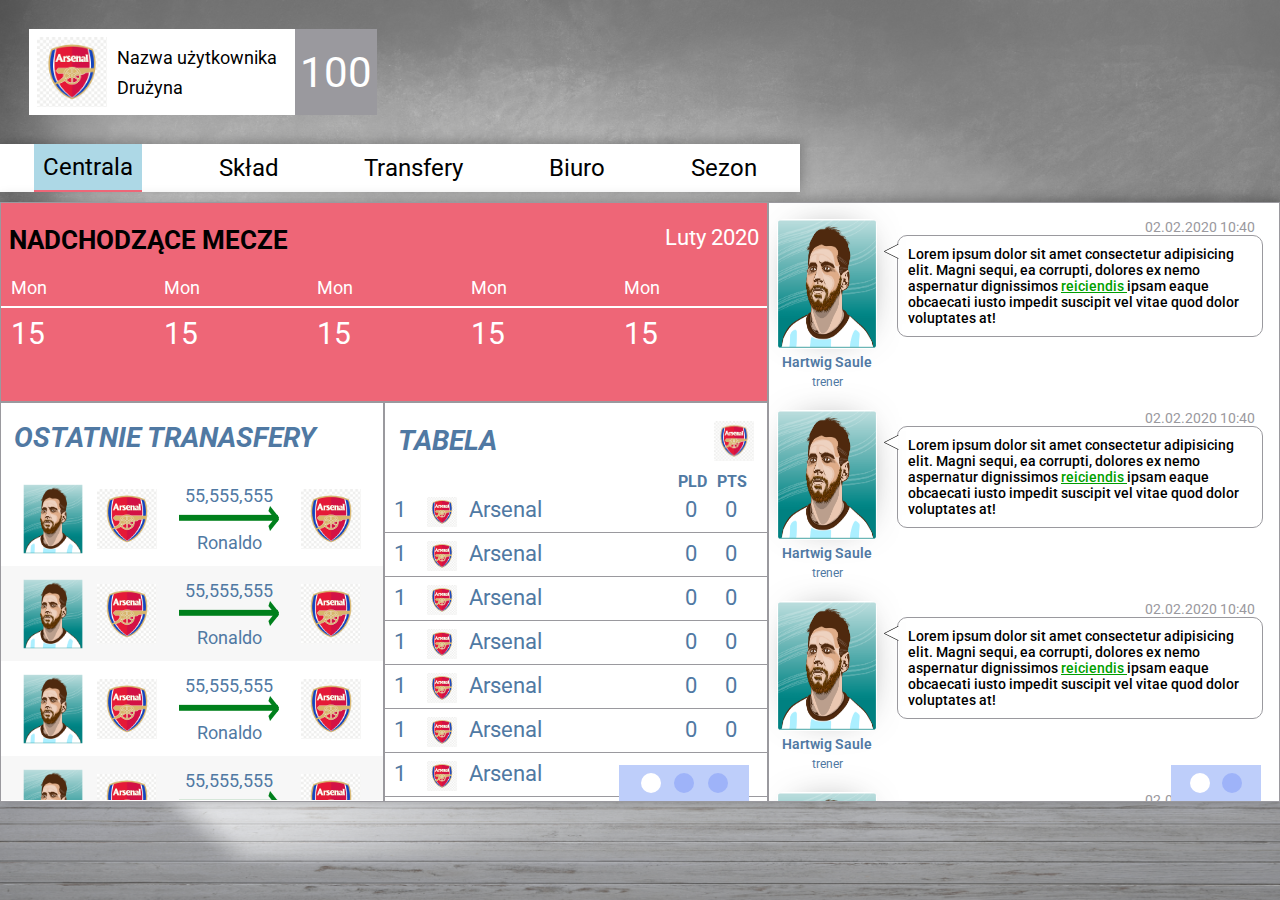
<file: index.html>
<html lang="en">
<head>
    <meta charset="UTF-8">
    <meta name="viewport" content="width=device-width, initial-scale=1.0">

    <link rel="stylesheet" href="./styles/globalStyles.css">
    <link rel="stylesheet" href="./styles/subpage_central.css">
    <link href="https://fonts.googleapis.com/css2?family=Roboto:wght@300;400;500;700;900&display=swap" rel="stylesheet">

    <title>Document</title>
</head>
<body>
    <div class="gray-room-bg central">
        <div class="user-info-wrapper">
            <div class="user-info">
                <div class="user-info__logo">
                    <img src="./images/arsenal.png" alt="herb">
                </div>
                <div class="user-info__team-and-name">
                    <span class="user-name">
                        Nazwa użytkownika
                    </span>
                    <span class="team-name">
                        Drużyna
                    </span>
                </div>
            </div>
            <div class="user-morale">
                100
            </div>
        </div>

        <div class="nav-and-content-wrapper">
            <nav class="main-nav">
                <a class="main-nav__item active" href="#">
                   <span>Centrala</span>
                </a>
                <a class="main-nav__item" href="#">
                    <span>Skład</span> 
                </a>
                <a class="main-nav__item" href="#">
                    <span>Transfery</span>  
                </a>
                <a class="main-nav__item" href="#">
                    <span>Biuro</span>   
                </a>
                <a class="main-nav__item" href="#">
                    <span>Sezon</span>  
                </a>
            </nav>

            <main class="content-block central">
                <section class="content-block__first">
                    <div class="content-block__first-titles">
                        <h2>NADCHODZĄCE MECZE</h2>
                        <h3>Luty 2020</h3>
                    </div>
                    
                    <div class="days-wrapper">
                        <div class="day">
                            <span>
                                Mon
                            </span>
                            <div class="line"></div>
                            <span>
                                15
                            </span>
                        </div>
                        <div class="day">
                            <span>
                                Mon
                            </span>
                            <div class="line"></div>
                            <span>
                                15
                            </span>
                        </div>
                        <div class="day">
                            <span>
                                Mon
                            </span>
                            <div class="line"></div>
                            <span>
                                15
                            </span>
                        </div>
                        <div class="day">
                            <span>
                                Mon
                            </span>
                            <div class="line"></div>
                            <span>
                                15
                            </span>
                        </div>
                        <div class="day">
                            <span>
                                Mon
                            </span>
                            <div class="line"></div>
                            <span>
                                15
                            </span>
                        </div>
                    </div>
                </section>

                <section class="content-block__second">

                  <!-- FLYING MININAV -->
                  <nav class="content-block__nav second">
                    <div id="first" class="flying-nav-central second-section active"></div>
                    <div id="second" class="flying-nav-central second-section"></div>
                </nav>
                <!-------------------->

                <div class="content-block__second-wrapper">

                <div class="content-block__second-first-child">
                    <div class="notification-wrapper">
                        <div class="notification-wrapper__person">
                            <img src="./images/messi.png" alt="">
                            <span class="name">
                                Hartwig Saule
                            </span>
                            <span class="proffesion">
                                    trener
                            </span>
                        </div>
                        <div class="notification-wrapper__message-wrapper">
                                <span class="notification-wrapper__date">
                                    02.02.2020 10:40
                                </span>
                                <div class="notification-wrapper__message">
                                    <img src="./images/real-triangle (1).svg" alt="" class="triangle">


                                    Lorem ipsum dolor sit amet consectetur adipisicing elit. 
                                    Magni sequi, ea corrupti, dolores ex nemo aspernatur 
                                    dignissimos <a href="#"> reiciendis </a>ipsam eaque obcaecati iusto impedit
                                    suscipit vel vitae quod dolor voluptates at!
                                </div>
                        </div>
                    </div>

                    <div class="notification-wrapper">
                        <div class="notification-wrapper__person">
                            <img src="./images/messi.png" alt="">
                            <span class="name">
                                Hartwig Saule
                            </span>
                            <span class="proffesion">
                                trener
                            </span>
                        </div>
                        <div class="notification-wrapper__message-wrapper">
                            <span class="notification-wrapper__date">
                                02.02.2020 10:40
                            </span>
                            <div class="notification-wrapper__message">
                                <img src="./images/real-triangle (1).svg" alt="" class="triangle">


                                Lorem ipsum dolor sit amet consectetur adipisicing elit. 
                                Magni sequi, ea corrupti, dolores ex nemo aspernatur 
                                dignissimos <a href="#"> reiciendis </a>ipsam eaque obcaecati iusto impedit
                                suscipit vel vitae quod dolor voluptates at!
                            </div>
                        </div>
                    </div>

                    <div class="notification-wrapper">
                        <div class="notification-wrapper__person">
                            <img src="./images/messi.png" alt="">
                            <span class="name">
                                Hartwig Saule
                            </span>
                            <span class="proffesion">
                                trener
                            </span>
                        </div>
                        <div class="notification-wrapper__message-wrapper">
                            <span class="notification-wrapper__date">
                                02.02.2020 10:40
                            </span>
                            <div class="notification-wrapper__message">
                                <img src="./images/real-triangle (1).svg" alt="" class="triangle">


                                Lorem ipsum dolor sit amet consectetur adipisicing elit. 
                                Magni sequi, ea corrupti, dolores ex nemo aspernatur 
                                dignissimos <a href="#"> reiciendis </a>ipsam eaque obcaecati iusto impedit
                                suscipit vel vitae quod dolor voluptates at!
                            </div>
                        </div>
                    </div>

                    <div class="notification-wrapper">
                        <div class="notification-wrapper__person">
                            <img src="./images/messi.png" alt="">
                            <span class="name">
                                Hartwig Saule
                            </span>
                            <span class="proffesion">
                                trener
                            </span>
                        </div>
                        <div class="notification-wrapper__message-wrapper">
                            <span class="notification-wrapper__date">
                                02.02.2020 10:40
                            </span>
                            <div class="notification-wrapper__message">
                                <img src="./images/real-triangle (1).svg" alt="" class="triangle">


                                Lorem ipsum dolor sit amet consectetur adipisicing elit. 
                                Magni sequi, ea corrupti, dolores ex nemo aspernatur 
                                dignissimos <a href="#"> reiciendis </a>ipsam eaque obcaecati iusto impedit
                                suscipit vel vitae quod dolor voluptates at!
                            </div>
                        </div>
                    </div>
                    </div> 
                    <div class="content-block__second-second-child">
                        <h1>ELEMENT W BUDOWIE</h1>
                    </div>
                </div>
                </section>

                <section class="content-block__third">           
                    <i><h2>OSTATNIE TRANASFERY</h2></i>

                    <div class="last-transfers-wrapper"> 
                        <div class="last-transfer">
                            <div class="last-transfer__footballer">
                                <img src="./images/messi.png" alt="">
                            </div>
                            <div class="last-transfer__logo">
                                <img src="./images/arsenal.png" alt="">
                            </div>
                            <div class="last-transfer__price-and-surname">
                                <span>55,555,555</span>
                                <img src="./images/arrow.svg" alt="">
                                <span>Ronaldo</span>
                            </div>
                            <div class="last-transfer__logo">
                                <img src="./images/arsenal.png" alt="">
                            </div>
                        </div>

                        <div class="last-transfer">
                            <div class="last-transfer__footballer">
                                <img src="./images/messi.png" alt="">
                            </div>
                            <div class="last-transfer__logo">
                                <img src="./images/arsenal.png" alt="">
                            </div>
                            <div class="last-transfer__price-and-surname">
                                <span>55,555,555</span>
                                <img src="./images/arrow.svg" alt="">
                                <span>Ronaldo</span>
                            </div>
                            <div class="last-transfer__logo">
                                <img src="./images/arsenal.png" alt="">
                            </div>
                        </div>

                        <div class="last-transfer">
                            <div class="last-transfer__footballer">
                                <img src="./images/messi.png" alt="">
                            </div>
                            <div class="last-transfer__logo">
                                <img src="./images/arsenal.png" alt="">
                            </div>
                            <div class="last-transfer__price-and-surname">
                                <span>55,555,555</span>
                                <img src="./images/arrow.svg" alt="">
                                <span>Ronaldo</span>
                            </div>
                            <div class="last-transfer__logo">
                                <img src="./images/arsenal.png" alt="">
                            </div>
                        </div>

                        <div class="last-transfer">
                            <div class="last-transfer__footballer">
                                <img src="./images/messi.png" alt="">
                            </div>
                            <div class="last-transfer__logo">
                                <img src="./images/arsenal.png" alt="">
                            </div>
                            <div class="last-transfer__price-and-surname">
                                <span>55,555,555</span>
                                <img src="./images/arrow.svg" alt="">
                                <span>Ronaldo</span>
                            </div>
                            <div class="last-transfer__logo">
                                <img src="./images/arsenal.png" alt="">
                            </div>
                        </div>
                        <div class="last-transfer">
                            <div class="last-transfer__footballer">
                                <img src="./images/messi.png" alt="">
                            </div>
                            <div class="last-transfer__logo">
                                <img src="./images/arsenal.png" alt="">
                            </div>
                            <div class="last-transfer__price-and-surname">
                                <span>55,555,555</span>
                                <img src="./images/arrow.svg" alt="">
                                <span>Ronaldo</span>
                            </div>
                            <div class="last-transfer__logo">
                                <img src="./images/arsenal.png" alt="">
                            </div>
                        </div>
                        <div class="last-transfer">
                            <div class="last-transfer__footballer">
                                <img src="./images/messi.png" alt="">
                            </div>
                            <div class="last-transfer__logo">
                                <img src="./images/arsenal.png" alt="">
                            </div>
                            <div class="last-transfer__price-and-surname">
                                <span>55,555,555</span>
                                <img src="./images/arrow.svg" alt="">
                                <span>Ronaldo</span>
                            </div>
                            <div class="last-transfer__logo">
                                <img src="./images/arsenal.png" alt="">
                            </div>
                        </div>
                    </div>
                </section>

                <section class="content-block__fourth">

                    <!-- FLYING MININAV -->
                    <nav class="content-block__nav fourth">
                        <div id="first" class="flying-nav-central fourth-section active"></div>
                        <div id="second" class="flying-nav-central fourth-section"></div>
                        <div id="third" class="flying-nav-central fourth-section"></div>
                    </nav>
                    <!-------------------->

                    <div class="content-block__fourth-wrapper">

                        <div class="content-block__fourth-first-child">  

                            <div class="content-block__fourth-title-and-logo">
                                
                                <i><h2>TABELA</h2></i>
                                <img src="./images/arsenal.png" alt="">
                            </div>
                            <div class="content-block__fourth-pld-pts">
                                <span>PLD</span>
                                <span>PTS</span>
                            </div>
                            <div class="table teams">
                                <div class="table__element teams">
                                    <span class="table__element-numeration">
                                        1
                                    </span>
                                    <div class="table__element-team">
                                        <img src="./images/arsenal.png" alt="">
                                        <span>Arsenal</span>
                                    </div>
                                    <span class="table__element-pld">
                                        0
                                    </span>
                                    <span class="table__element-pts">
                                        0
                                    </span>
                                </div>

                                <div class="table__element teams">
                                    <span class="table__element-numeration">
                                        1
                                    </span>
                                    <div class="table__element-team">
                                        <img src="./images/arsenal.png" alt="">
                                        <span>Arsenal</span>
                                    </div>
                                    <span class="table__element-pld">
                                        0
                                    </span>
                                    <span class="table__element-pts">
                                        0
                                    </span> 
                                </div>

                                <div class="table__element teams">
                                    <span class="table__element-numeration">
                                        1
                                    </span>
                                    <div class="table__element-team">
                                        <img src="./images/arsenal.png" alt="">
                                        <span>Arsenal</span>
                                    </div>
                                    <span class="table__element-pld">
                                        0
                                    </span>
                                    <span class="table__element-pts">
                                        0
                                    </span>
                                </div>

                                <div class="table__element teams" >
                                    <span class="table__element-numeration">
                                        1
                                    </span>
                                    <div class="table__element-team">
                                        <img src="./images/arsenal.png" alt="">
                                        <span>Arsenal</span>
                                    </div>
                                    <span class="table__element-pld">
                                        0
                                    </span>
                                    <span class="table__element-pts">
                                        0
                                    </span>
                                </div>

                                <div class="table__element teams">
                                    <span class="table__element-numeration">
                                        1
                                    </span>
                                    <div class="table__element-team">
                                        <img src="./images/arsenal.png" alt="">
                                        <span>Arsenal</span>
                                    </div>
                                    <span class="table__element-pld">
                                        0
                                    </span>
                                    <span class="table__element-pts">
                                        0
                                    </span>
                                </div>

                                <div class="table__element teams">
                                    <span class="table__element-numeration">
                                        1
                                    </span>
                                    <div class="table__element-team">
                                        <img src="./images/arsenal.png" alt="">
                                        <span>Arsenal</span>
                                    </div>
                                    <span class="table__element-pld">
                                        0
                                    </span>
                                    <span class="table__element-pts">
                                        0
                                    </span>
                                </div>

                                <div class="table__element teams">
                                    <span class="table__element-numeration">
                                        1
                                    </span>
                                    <div class="table__element-team">
                                        <img src="./images/arsenal.png" alt="">
                                        <span>Arsenal</span>
                                    </div>
                                    <span class="table__element-pld">
                                        0
                                    </span>
                                    <span class="table__element-pts">
                                        0
                                    </span>
                                </div>

                                <div class="table__element teams">
                                    <span class="table__element-numeration">
                                        1
                                    </span>
                                    <div class="table__element-team">
                                        <img src="./images/arsenal.png" alt="">
                                        <span>Arsenal</span>
                                    </div>
                                    <span class="table__element-pld">
                                        0
                                    </span>
                                    <span class="table__element-pts">
                                        0
                                    </span>
                                </div>

                                <div class="table__element teams">
                                    <span class="table__element-numeration">
                                        1
                                    </span>
                                    <div class="table__element-team">
                                        <img src="./images/arsenal.png" alt="">
                                        <span>Arsenal</span>
                                    </div>
                                    <span class="table__element-pld">
                                        0
                                    </span>
                                    <span class="table__element-pts">
                                        0
                                    </span>
                                </div>

                                <div class="table__element teams">
                                    <span class="table__element-numeration">
                                        1
                                    </span>
                                    <div class="table__element-team">
                                        <img src="./images/arsenal.png" alt="">
                                        <span>Arsenal</span>
                                    </div>
                                    <span class="table__element-pld">
                                        0
                                    </span>
                                    <span class="table__element-pts">
                                        0
                                    </span>
                                </div>
                            </div>
                        </div>
                    
                        <div class="content-block__fourth-second-child ">
                            <i><h2>NAJWIĘCEJ BRAMEK</h2></i>

                            <div class="table goals">
                                <div class="table__element goals">
                                    <span class="table__element-numeration">
                                        1.
                                    </span>
                            
                                        <span>Arsenal</span>
                                   
                                    <span class="table__element-pld goals">
                                        15
                                    </span>
                                </div>
                                <div class="table__element goals">
                                    <span class="table__element-numeration">
                                        1.
                                    </span>
                            
                                        <span>Arsenal</span>
                                   
                                    <span class="table__element-pld goals">
                                        15
                                    </span>
                                </div>
                                <div class="table__element goals">
                                    <span class="table__element-numeration">
                                        1.
                                    </span>
                            
                                        <span>Arsenal</span>
                                   
                                    <span class="table__element-pld goals">
                                        15
                                    </span>
                                </div>
                                <div class="table__element goals">
                                    <span class="table__element-numeration">
                                        1.
                                    </span>
                            
                                        <span>Arsenal</span>
                                   
                                    <span class="table__element-pld goals">
                                        15
                                    </span>
                                </div>
                                <div class="table__element goals">
                                    <span class="table__element-numeration">
                                        1.
                                    </span>
                            
                                        <span>Arsenal</span>
                                   
                                    <span class="table__element-pld goals">
                                        15
                                    </span>
                                </div>
                                <div class="table__element goals">
                                    <span class="table__element-numeration">
                                        1.
                                    </span>
                            
                                        <span>Arsenal</span>
                                   
                                    <span class="table__element-pld goals">
                                        15
                                    </span>
                                </div>
                                <div class="table__element goals">
                                    <span class="table__element-numeration">
                                        1.
                                    </span>
                            
                                        <span>Arsenal</span>
                                   
                                    <span class="table__element-pld goals">
                                        15
                                    </span>
                                </div>
                                <div class="table__element goals">
                                    <span class="table__element-numeration">
                                        1.
                                    </span>
                            
                                        <span>Arsenal</span>
                                   
                                    <span class="table__element-pld goals">
                                        15
                                    </span>
                                </div>
                                <div class="table__element goals">
                                    <span class="table__element-numeration">
                                        1.
                                    </span>
                            
                                        <span>Arsenal</span>
                                   
                                    <span class="table__element-pld goals">
                                        15
                                    </span>
                                </div>
                                <div class="table__element goals">
                                    <span class="table__element-numeration">
                                        1.
                                    </span>
                            
                                        <span>Arsenal</span>
                                   
                                    <span class="table__element-pld goals">
                                        15
                                    </span>
                                </div>
                                <div class="table__element goals">
                                    <span class="table__element-numeration">
                                        1.
                                    </span>
                            
                                        <span>Arsenal</span>
                                   
                                    <span class="table__element-pld goals">
                                        15
                                    </span>
                                </div>
                            </div>
                        </div> 
                        <div class="content-block__fourth-third-child ">
                            <i><h2>NAJWIĘCEJ ASYST</h2></i>
                            <div class="table__element goals">
                                <span class="table__element-numeration">
                                    1.
                                </span>
                        
                                    <span>Arsenal</span>
                               
                                <span class="table__element-pld goals">
                                    15
                                </span>
                            </div>
                            <div class="table__element goals">
                                <span class="table__element-numeration">
                                    1.
                                </span>
                        
                                    <span>Arsenal</span>
                               
                                <span class="table__element-pld goals">
                                    15
                                </span>
                            </div>
                        </div>
                    </div>

                    </div>
                    </section>
                </section>
            </main>
        </div>
        
    </div>

    <script src="./scripts/subpage_central.js"></script>
</body>
</html>
</file>
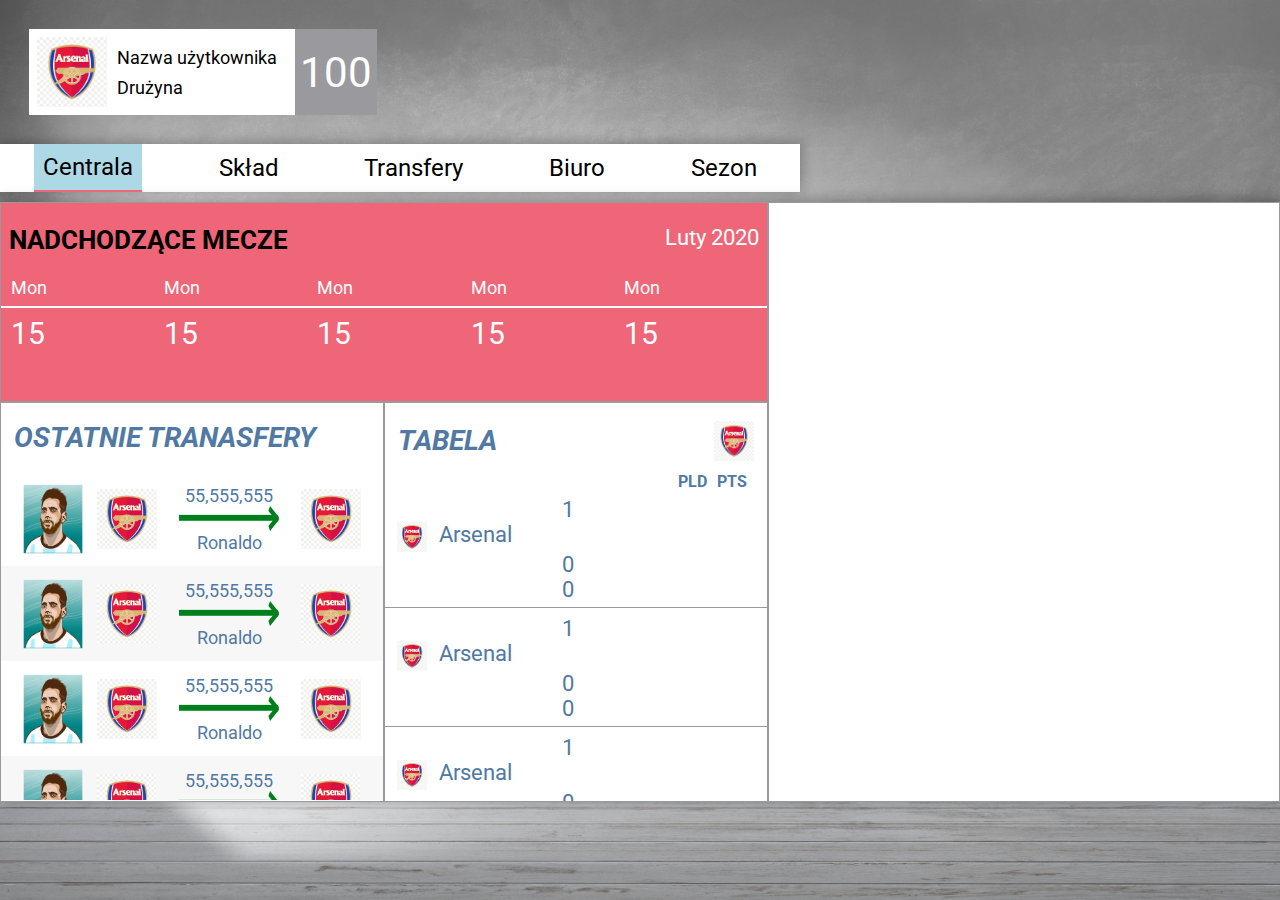
<file: central.html>
<html lang="en">
<head>
    <meta charset="UTF-8">
    <meta name="viewport" content="width=device-width, initial-scale=1.0">

    <link rel="stylesheet" href="./styles/globalStyles.css">
    <link rel="stylesheet" href="./styles/subpage_central.css">
    <link href="https://fonts.googleapis.com/css2?family=Roboto:wght@300;400;500;700;900&display=swap" rel="stylesheet">

    <title>Document</title>
</head>
<body>
    <div class="gray-room-bg">
        <div class="user-info-wrapper">
            <div class="user-info">
                <div class="user-info__logo">
                    <img src="./images/arsenal.png" alt="herb">
                </div>
                <div class="user-info__team-and-name">
                    <span class="user-name">
                        Nazwa użytkownika
                    </span>
                    <span class="team-name">
                        Drużyna
                    </span>
                </div>
            </div>
            <div class="user-morale">
                100
            </div>
        </div>

        <div class="nav-and-content-wrapper">
            <nav class="main-nav">
                <a class="main-nav__item active" href="#">
                   <span>Centrala</span>
                </a>
                <a class="main-nav__item" href="#">
                    <span>Skład</span> 
                </a>
                <a class="main-nav__item" href="#">
                    <span>Transfery</span>  
                </a>
                <a class="main-nav__item" href="#">
                    <span>Biuro</span>   
                </a>
                <a class="main-nav__item" href="#">
                    <span>Sezon</span>  
                </a>
            </nav>

            <main class="content-block central">
                <section class="content-block__first">
                    <div class="content-block__first-titles">
                        <h2>NADCHODZĄCE MECZE</h2>
                        <h3>Luty 2020</h3>
                    </div>
                    
                    <div class="days-wrapper">
                        <div class="day">
                            <span>
                                Mon
                            </span>
                            <div class="line"></div>
                            <span>
                                15
                            </span>
                        </div>
                        <div class="day">
                            <span>
                                Mon
                            </span>
                            <div class="line"></div>
                            <span>
                                15
                            </span>
                        </div>
                        <div class="day">
                            <span>
                                Mon
                            </span>
                            <div class="line"></div>
                            <span>
                                15
                            </span>
                        </div>
                        <div class="day">
                            <span>
                                Mon
                            </span>
                            <div class="line"></div>
                            <span>
                                15
                            </span>
                        </div>
                        <div class="day">
                            <span>
                                Mon
                            </span>
                            <div class="line"></div>
                            <span>
                                15
                            </span>
                        </div>
                    </div>
                </section>

                <section class="content-block__second">
                   
                </section>

                <section class="content-block__third">           
                    <i><h2>OSTATNIE TRANASFERY</h2></i>

                    <div class="last-transfers-wrapper"> 
                        <div class="last-transfer">
                            <div class="last-transfer__footballer">
                                <img src="./images/messi.png" alt="">
                            </div>
                            <div class="last-transfer__logo">
                                <img src="./images/arsenal.png" alt="">
                            </div>
                            <div class="last-transfer__price-and-surname">
                                <span>55,555,555</span>
                                <img src="./images/arrow.svg" alt="">
                                <span>Ronaldo</span>
                            </div>
                            <div class="last-transfer__logo">
                                <img src="./images/arsenal.png" alt="">
                            </div>
                        </div>

                        <div class="last-transfer">
                            <div class="last-transfer__footballer">
                                <img src="./images/messi.png" alt="">
                            </div>
                            <div class="last-transfer__logo">
                                <img src="./images/arsenal.png" alt="">
                            </div>
                            <div class="last-transfer__price-and-surname">
                                <span>55,555,555</span>
                                <img src="./images/arrow.svg" alt="">
                                <span>Ronaldo</span>
                            </div>
                            <div class="last-transfer__logo">
                                <img src="./images/arsenal.png" alt="">
                            </div>
                        </div>

                        <div class="last-transfer">
                            <div class="last-transfer__footballer">
                                <img src="./images/messi.png" alt="">
                            </div>
                            <div class="last-transfer__logo">
                                <img src="./images/arsenal.png" alt="">
                            </div>
                            <div class="last-transfer__price-and-surname">
                                <span>55,555,555</span>
                                <img src="./images/arrow.svg" alt="">
                                <span>Ronaldo</span>
                            </div>
                            <div class="last-transfer__logo">
                                <img src="./images/arsenal.png" alt="">
                            </div>
                        </div>

                        <div class="last-transfer">
                            <div class="last-transfer__footballer">
                                <img src="./images/messi.png" alt="">
                            </div>
                            <div class="last-transfer__logo">
                                <img src="./images/arsenal.png" alt="">
                            </div>
                            <div class="last-transfer__price-and-surname">
                                <span>55,555,555</span>
                                <img src="./images/arrow.svg" alt="">
                                <span>Ronaldo</span>
                            </div>
                            <div class="last-transfer__logo">
                                <img src="./images/arsenal.png" alt="">
                            </div>
                        </div>
                        <div class="last-transfer">
                            <div class="last-transfer__footballer">
                                <img src="./images/messi.png" alt="">
                            </div>
                            <div class="last-transfer__logo">
                                <img src="./images/arsenal.png" alt="">
                            </div>
                            <div class="last-transfer__price-and-surname">
                                <span>55,555,555</span>
                                <img src="./images/arrow.svg" alt="">
                                <span>Ronaldo</span>
                            </div>
                            <div class="last-transfer__logo">
                                <img src="./images/arsenal.png" alt="">
                            </div>
                        </div>
                        <div class="last-transfer">
                            <div class="last-transfer__footballer">
                                <img src="./images/messi.png" alt="">
                            </div>
                            <div class="last-transfer__logo">
                                <img src="./images/arsenal.png" alt="">
                            </div>
                            <div class="last-transfer__price-and-surname">
                                <span>55,555,555</span>
                                <img src="./images/arrow.svg" alt="">
                                <span>Ronaldo</span>
                            </div>
                            <div class="last-transfer__logo">
                                <img src="./images/arsenal.png" alt="">
                            </div>
                        </div>
                    </div>
                </section>

                <section class="content-block__fourth">
                    <div class="content-block__fourth-title-and-logo">
                        <i><h2>TABELA</h2></i>
                        <img src="./images/arsenal.png" alt="">
                    </div>
                    <div class="content-block__fourth-pld-pts">
                        <span>PLD</span>
                        <span>PTS</span>
                    </div>
                    <div class="table">
                        <div class="table__element">
                            <span class="table__element-numeration">
                                1
                            </span>
                            <div class="table__element-team">
                                <img src="./images/arsenal.png" alt="">
                                <span>Arsenal</span>
                            </div>
                            <span class="table__element-pld">
                                0
                            </span>
                            <span class="table__element-pts">
                                0
                            </span>
                        </div>

                        <div class="table__element">
                            <span class="table__element-numeration">
                                1
                            </span>
                            <div class="table__element-team">
                                <img src="./images/arsenal.png" alt="">
                                <span>Arsenal</span>
                            </div>
                            <span class="table__element-pld">
                                0
                            </span>
                            <span class="table__element-pts">
                                0
                            </span>
                        </div>

                        <div class="table__element">
                            <span class="table__element-numeration">
                                1
                            </span>
                            <div class="table__element-team">
                                <img src="./images/arsenal.png" alt="">
                                <span>Arsenal</span>
                            </div>
                            <span class="table__element-pld">
                                0
                            </span>
                            <span class="table__element-pts">
                                0
                            </span>
                        </div>

                        <div class="table__element">
                            <span class="table__element-numeration">
                                1
                            </span>
                            <div class="table__element-team">
                                <img src="./images/arsenal.png" alt="">
                                <span>Arsenal</span>
                            </div>
                            <span class="table__element-pld">
                                0
                            </span>
                            <span class="table__element-pts">
                                0
                            </span>
                        </div>

                        <div class="table__element">
                            <span class="table__element-numeration">
                                1
                            </span>
                            <div class="table__element-team">
                                <img src="./images/arsenal.png" alt="">
                                <span>Arsenal</span>
                            </div>
                            <span class="table__element-pld">
                                0
                            </span>
                            <span class="table__element-pts">
                                0
                            </span>
                        </div>

                        <div class="table__element">
                            <span class="table__element-numeration">
                                1
                            </span>
                            <div class="table__element-team">
                                <img src="./images/arsenal.png" alt="">
                                <span>Arsenal</span>
                            </div>
                            <span class="table__element-pld">
                                0
                            </span>
                            <span class="table__element-pts">
                                0
                            </span>
                        </div>

                        <div class="table__element">
                            <span class="table__element-numeration">
                                1
                            </span>
                            <div class="table__element-team">
                                <img src="./images/arsenal.png" alt="">
                                <span>Arsenal</span>
                            </div>
                            <span class="table__element-pld">
                                0
                            </span>
                            <span class="table__element-pts">
                                0
                            </span>
                        </div>

                        <div class="table__element">
                            <span class="table__element-numeration">
                                1
                            </span>
                            <div class="table__element-team">
                                <img src="./images/arsenal.png" alt="">
                                <span>Arsenal</span>
                            </div>
                            <span class="table__element-pld">
                                0
                            </span>
                            <span class="table__element-pts">
                                0
                            </span>
                        </div>

                        <div class="table__element">
                            <span class="table__element-numeration">
                                1
                            </span>
                            <div class="table__element-team">
                                <img src="./images/arsenal.png" alt="">
                                <span>Arsenal</span>
                            </div>
                            <span class="table__element-pld">
                                0
                            </span>
                            <span class="table__element-pts">
                                0
                            </span>
                        </div>

                        <div class="table__element">
                            <span class="table__element-numeration">
                                1
                            </span>
                            <div class="table__element-team">
                                <img src="./images/arsenal.png" alt="">
                                <span>Arsenal</span>
                            </div>
                            <span class="table__element-pld">
                                0
                            </span>
                            <span class="table__element-pts">
                                0
                            </span>
                        </div>
                    </div>
                    
                </section>
            </main>
        </div>
        
    </div>
</body>
</html>
</file>
<file: styles/globalStyles.css>
*, *::after, *::before {
  -webkit-box-sizing: border-box;
          box-sizing: border-box;
}

body {
  margin: 0;
  font-family: 'Roboto', sans-serif;
}

.gray-room-bg {
  min-height: 100vh;
  width: 100%;
  background-image: url("../images/grayRoom.png");
  background-repeat: no-repeat;
  background-size: 100% 100%;
}

.user-info-wrapper {
  padding: calc(1.5vw + 10px);
  display: -webkit-box;
  display: -ms-flexbox;
  display: flex;
}

.user-info {
  display: -webkit-box;
  display: -ms-flexbox;
  display: flex;
  background-color: #FFFFFF;
  padding: 8px;
}

.user-info__logo img {
  width: 70px;
  height: 70px;
}

.user-info__team-and-name {
  font-size: 18px;
  padding: 0 10px;
  display: -webkit-box;
  display: -ms-flexbox;
  display: flex;
  -webkit-box-orient: vertical;
  -webkit-box-direction: normal;
      -ms-flex-direction: column;
          flex-direction: column;
  -webkit-box-pack: space-evenly;
      -ms-flex-pack: space-evenly;
          justify-content: space-evenly;
  -webkit-box-align: start;
      -ms-flex-align: start;
          align-items: flex-start;
}

.user-morale {
  display: -webkit-box;
  display: -ms-flexbox;
  display: flex;
  -webkit-box-pack: center;
      -ms-flex-pack: center;
          justify-content: center;
  padding: 0 5px;
  -webkit-box-align: center;
      -ms-flex-align: center;
          align-items: center;
  font-size: 2.6rem;
  background-color: #9A999E;
  color: #FFFFFF;
}

.nav-and-content-wrapper {
  width: 100%;
  max-width: 1400px;
  margin: 0 auto;
}

.main-nav {
  margin-bottom: 10px;
  background-color: #FFFFFF;
  max-width: 800px;
  display: -webkit-box;
  display: -ms-flexbox;
  display: flex;
  -ms-flex-pack: distribute;
      justify-content: space-around;
  -webkit-box-align: center;
      -ms-flex-align: center;
          align-items: center;
  -webkit-box-shadow: 1px -2px 13px 0px rgba(0, 0, 0, 0.31);
  box-shadow: 1px -2px 13px 0px rgba(0, 0, 0, 0.31);
}

.main-nav__item {
  text-decoration: none;
  color: #000000;
  font-size: 24px;
  padding: 9px;
  display: block;
}

.main-nav__item span {
  display: block;
  -webkit-transition: -webkit-transform .3s ease-in-out;
  transition: -webkit-transform .3s ease-in-out;
  transition: transform .3s ease-in-out;
  transition: transform .3s ease-in-out, -webkit-transform .3s ease-in-out;
}

.main-nav__item:hover span {
  -webkit-transform: translateY(-5px);
          transform: translateY(-5px);
}

.main-nav__item.active {
  background-color: lightblue;
  border-bottom: 2px solid #EE6677;
}

.main-nav__item.active:hover span {
  -webkit-transform: translateY(0);
          transform: translateY(0);
}

.content-block {
  height: 600px;
  -webkit-box-shadow: 1px -2px 13px 0px rgba(0, 0, 0, 0.31);
  box-shadow: 1px -2px 13px 0px rgba(0, 0, 0, 0.31);
}
/*# sourceMappingURL=globalStyles.css.map */
</file>
<file: styles/subpage_central.css>
.gray-room-bg.central {
  padding-bottom: 60px;
}

.content-block.central {
  display: -ms-grid;
  display: grid;
  -ms-grid-columns: (10%)[10];
      grid-template-columns: repeat(10, 10%);
  -ms-grid-rows: (33.33333%)[3];
      grid-template-rows: repeat(3, 33.33333%);
}

.content-block__nav {
  position: absolute;
  bottom: 0;
  right: 18px;
  background-color: #BECEFA;
  display: -webkit-box;
  display: -ms-flexbox;
  display: flex;
  -webkit-box-pack: space-evenly;
      -ms-flex-pack: space-evenly;
          justify-content: space-evenly;
  padding: 8px;
  -webkit-box-align: center;
      -ms-flex-align: center;
          align-items: center;
  z-index: 5;
}

.content-block__nav div {
  cursor: pointer;
  width: 20px;
  height: 20px;
  border-radius: 50%;
  background-color: #9EB3F9;
  -webkit-transition: background-color .3s ease-in-out;
  transition: background-color .3s ease-in-out;
}

.content-block__nav div:hover {
  background-color: #6e8df6;
}

.content-block__nav div.active {
  cursor: initial;
  background-color: white;
}

.content-block__nav div.active:hover {
  background-color: white;
}

.content-block__nav.fourth {
  width: 130px;
}

.content-block__nav.second {
  width: 90px;
}

.content-block__first {
  -ms-grid-row: 1;
  -ms-grid-row-span: 1;
  -ms-grid-column: 1;
  -ms-grid-column-span: 6;
  grid-area: 1/1/2/7;
  background-color: #EE6677;
  border: 1px solid #9A999E;
}

.content-block__first-titles {
  display: -webkit-box;
  display: -ms-flexbox;
  display: flex;
  -webkit-box-pack: justify;
      -ms-flex-pack: justify;
          justify-content: space-between;
}

.content-block__first-titles h2 {
  font-size: 26px;
  padding: 0 0 0 8px;
}

.content-block__first-titles h3 {
  color: #FFFFFF;
  font-weight: 400;
  font-size: 22px;
  padding: 0 8px 0 0;
}

.content-block__second {
  -ms-grid-row: 1;
  -ms-grid-row-span: 3;
  -ms-grid-column: 7;
  -ms-grid-column-span: 4;
  grid-area: 1/7/4/11;
  background-color: #FFFFFF;
  color: #5079A3;
  border: 1px solid #9A999E;
  overflow: hidden;
  padding-bottom: 30px;
  position: relative;
}

.content-block__second-wrapper {
  display: -webkit-box;
  display: -ms-flexbox;
  display: flex;
  height: 100%;
  -ms-flex-wrap: nowrap;
      flex-wrap: nowrap;
  -webkit-box-orient: vertical;
  -webkit-box-direction: normal;
      -ms-flex-direction: column;
          flex-direction: column;
  -webkit-transition: -webkit-transform .6s ease-in-out;
  transition: -webkit-transform .6s ease-in-out;
  transition: transform .6s ease-in-out;
  transition: transform .6s ease-in-out, -webkit-transform .6s ease-in-out;
}

.content-block__second-first-child {
  position: absolute;
  width: 100%;
  height: 100%;
  overflow: auto;
}

.content-block__second-second-child {
  position: absolute;
  top: 0;
  left: 100%;
  height: 100%;
  width: 100%;
  background-color: lightblue;
}

.content-block__third {
  -ms-grid-row: 2;
  -ms-grid-row-span: 2;
  -ms-grid-column: 1;
  -ms-grid-column-span: 3;
  grid-area: 2/1/4/4;
  background-color: #FFFFFF;
  color: #5079A3;
  border: 1px solid #9A999E;
}

.content-block__third h2 {
  text-align: left;
  margin: 0;
  padding: 17.45px 1vw;
  font-size: 28px;
}

.content-block__fourth {
  -ms-grid-row: 2;
  -ms-grid-row-span: 2;
  -ms-grid-column: 4;
  -ms-grid-column-span: 3;
  grid-area: 2/4/4/7;
  background-color: #FFFFFF;
  border: 1px solid #9A999E;
  color: #5079A3;
  position: relative;
  overflow: hidden;
}

.content-block__fourth-wrapper {
  display: -webkit-box;
  display: -ms-flexbox;
  display: flex;
  height: 100%;
  -ms-flex-wrap: nowrap;
      flex-wrap: nowrap;
  -webkit-box-orient: vertical;
  -webkit-box-direction: normal;
      -ms-flex-direction: column;
          flex-direction: column;
  -webkit-transition: -webkit-transform .6s ease-in-out;
  transition: -webkit-transform .6s ease-in-out;
  transition: transform .6s ease-in-out;
  transition: transform .6s ease-in-out, -webkit-transform .6s ease-in-out;
}

.content-block__fourth-first-child {
  position: absolute;
  width: 100%;
  height: 100%;
}

.content-block__fourth-second-child {
  position: absolute;
  top: 0;
  left: 100%;
  height: 100%;
  width: 100%;
}

.content-block__fourth-second-child h2 {
  font-size: 28px;
  margin: 0;
  padding: 17.45px 1vw 20.45px;
}

.content-block__fourth-third-child {
  position: absolute;
  top: 0;
  left: 200%;
  height: 100%;
  width: 100%;
}

.content-block__fourth-third-child h2 {
  font-size: 28px;
  margin: 0;
  padding: 17.45px 1vw 20.45px;
}

.content-block__fourth-title-and-logo {
  display: -webkit-box;
  display: -ms-flexbox;
  display: flex;
  -webkit-box-pack: justify;
      -ms-flex-pack: justify;
          justify-content: space-between;
  -webkit-box-align: center;
      -ms-flex-align: center;
          align-items: center;
  padding: 17.45px 1vw 11.45px;
}

.content-block__fourth-title-and-logo h2 {
  margin: 0;
  font-size: 28px;
}

.content-block__fourth-title-and-logo img {
  width: 40px;
  height: 40px;
}

.content-block__fourth-pld-pts {
  display: -webkit-box;
  display: -ms-flexbox;
  display: flex;
  -webkit-box-pack: end;
      -ms-flex-pack: end;
          justify-content: flex-end;
  margin-right: auto;
}

.content-block__fourth-pld-pts span {
  width: 40px;
  text-align: center;
  font-weight: 700;
  margin-bottom: 6px;
}

.content-block__fourth-pld-pts span:last-of-type {
  margin-right: 15px;
}

.days-wrapper {
  display: -ms-grid;
  display: grid;
  -ms-grid-columns: (20%)[5];
      grid-template-columns: repeat(5, 20%);
  -webkit-box-pack: center;
      -ms-flex-pack: center;
          justify-content: center;
  -webkit-box-align: center;
      -ms-flex-align: center;
          align-items: center;
}

.day .line {
  width: 100%;
  background-color: #FFFFFF;
  height: 2px;
  margin: 8px 0;
}

.day span {
  color: #FFFFFF;
  padding-left: 10px;
}

.day span:first-child {
  font-size: 18px;
}

.day span:last-child {
  font-size: 30px;
}

.last-transfers-wrapper {
  height: calc(100% - 68.84px);
  overflow: auto;
}

.last-transfer {
  display: -webkit-box;
  display: -ms-flexbox;
  display: flex;
  -ms-flex-pack: distribute;
      justify-content: space-around;
  -webkit-box-align: center;
      -ms-flex-align: center;
          align-items: center;
  padding: 12.5px 15px;
}

.last-transfer:nth-of-type(odd) {
  background-color: white;
}

.last-transfer:nth-of-type(even) {
  background-color: #f7f7f7;
}

.last-transfer__footballer img {
  width: 60px;
  height: 70px;
}

.last-transfer__logo img {
  width: 60px;
  height: 60px;
}

.last-transfer__price-and-surname {
  display: -webkit-box;
  display: -ms-flexbox;
  display: flex;
  -webkit-box-orient: vertical;
  -webkit-box-direction: normal;
      -ms-flex-direction: column;
          flex-direction: column;
  -webkit-box-pack: center;
      -ms-flex-pack: center;
          justify-content: center;
  -webkit-box-align: center;
      -ms-flex-align: center;
          align-items: center;
  font-size: 18px;
}

.last-transfer__price-and-surname img {
  width: 100px;
  margin: 0 8px;
}

.table {
  overflow-y: overlay;
  padding-bottom: 35px;
}

.table.teams {
  height: calc(100% - 93.84px);
}

.table.goals {
  height: calc(100% - 72px);
}

.table__element {
  display: -ms-grid;
  display: grid;
  padding-bottom: 5px;
  padding-right: 16px;
  margin-bottom: 8px;
  border-bottom: 1px solid #9A999E;
}

.table__element:last-of-type {
  border-bottom: none;
}

.table__element.teams {
  -ms-grid-columns: 30px calc(100% - 110px) 40px 40px;
      grid-template-columns: 30px calc(100% - 110px) 40px 40px;
}

.table__element.goals {
  -ms-grid-columns: 30px 100px calc(100% - 130px);
      grid-template-columns: 30px 100px calc(100% - 130px);
}

.table__element-team {
  display: -webkit-box;
  display: -ms-flexbox;
  display: flex;
}

.table__element-team img {
  margin: 0 12px;
  width: 30px;
  height: 30px;
}

.table__element span {
  font-size: 22px;
  text-align: center;
}

.table__element span.goals {
  padding-right: 25px;
  text-align: right;
}

.table-icon {
  text-align: right;
  padding-right: 39px;
  -webkit-transform: translateY(-10px);
          transform: translateY(-10px);
}

.table-icon img {
  width: 30px;
}

.notification-wrapper {
  display: -webkit-box;
  display: -ms-flexbox;
  display: flex;
  -ms-grid-columns: 120px calc(100% - 120px);
      grid-template-columns: 120px calc(100% - 120px);
  -webkit-box-pack: center;
      -ms-flex-pack: center;
          justify-content: center;
  -webkit-box-align: start;
      -ms-flex-align: start;
          align-items: flex-start;
  padding: 16px 16px 5px 8px;
}

.notification-wrapper__person {
  display: -webkit-box;
  display: -ms-flexbox;
  display: flex;
  -webkit-box-orient: vertical;
  -webkit-box-direction: normal;
      -ms-flex-direction: column;
          flex-direction: column;
  -webkit-box-pack: center;
      -ms-flex-pack: center;
          justify-content: center;
  -webkit-box-align: center;
      -ms-flex-align: center;
          align-items: center;
  margin-right: 20px;
}

.notification-wrapper__person .proffesion {
  font-size: 12px;
}

.notification-wrapper__person .name {
  margin: 5px 0;
  font-weight: 600;
  font-size: 14px;
  text-align: center;
}

.notification-wrapper__person img {
  width: 100px;
  height: 130px;
  border-radius: 6px;
  -webkit-box-shadow: 2px -2px 42px -23px rgba(0, 0, 0, 0.75);
  box-shadow: 2px -2px 42px -23px rgba(0, 0, 0, 0.75);
}

.notification-wrapper__message-wrapper {
  display: -webkit-box;
  display: -ms-flexbox;
  display: flex;
  -webkit-box-orient: vertical;
  -webkit-box-direction: normal;
      -ms-flex-direction: column;
          flex-direction: column;
}

.notification-wrapper__message {
  padding: 10px;
  font-size: 14px;
  border: 1px solid #9A999E;
  border-radius: 10px;
  color: #000000;
  font-weight: 500;
  position: relative;
  max-width: 700px;
}

.notification-wrapper__message a {
  color: #009f00;
}

.notification-wrapper__message a:hover {
  color: green;
}

.notification-wrapper__message .triangle {
  position: absolute;
  width: 15px;
  top: 8px;
  left: -14px;
}

.notification-wrapper__date {
  color: #9A999E;
  font-size: 14px;
  display: block;
  margin-left: auto;
  padding-right: 8px;
}

@media (max-width: 1180px) {
  .content-block.central {
    -ms-grid-columns: unset;
        grid-template-columns: unset;
    -ms-grid-rows: unset;
        grid-template-rows: unset;
    height: auto;
        grid-template-areas: "first first" "second second" "third fourth";
  }
  .content-block__first {
    -ms-grid-row: 1;
    -ms-grid-column: 1;
    -ms-grid-column-span: 2;
    grid-area: first;
  }
  .content-block__second {
    -ms-grid-row: 2;
    -ms-grid-column: 1;
    -ms-grid-column-span: 2;
    grid-area: second;
    height: 400px;
  }
  .content-block__third {
    -ms-grid-row: 3;
    -ms-grid-column: 1;
    grid-area: third;
    height: 500px;
  }
  .content-block__fourth {
    -ms-grid-row: 3;
    -ms-grid-column: 2;
    grid-area: fourth;
    height: 500px;
    min-width: 250px;
  }
}

@media (max-width: 800px) {
  .gray-room-bg.central {
    padding-bottom: 0;
  }
  .content-block.central {
    -ms-grid-columns: 100%;
        grid-template-columns: 100%;
    -ms-grid-rows: unset;
        grid-template-rows: unset;
    height: auto;
        grid-template-areas: unset;
  }
  .content-block__first {
    grid-area: unset;
  }
  .content-block__second {
    grid-area: unset;
    height: 400px;
  }
  .content-block__third {
    grid-area: unset;
    height: 300px;
  }
  .content-block__fourth {
    grid-area: unset;
    height: 400px;
    min-width: 250px;
  }
}
/*# sourceMappingURL=subpage_central.css.map */
</file>
